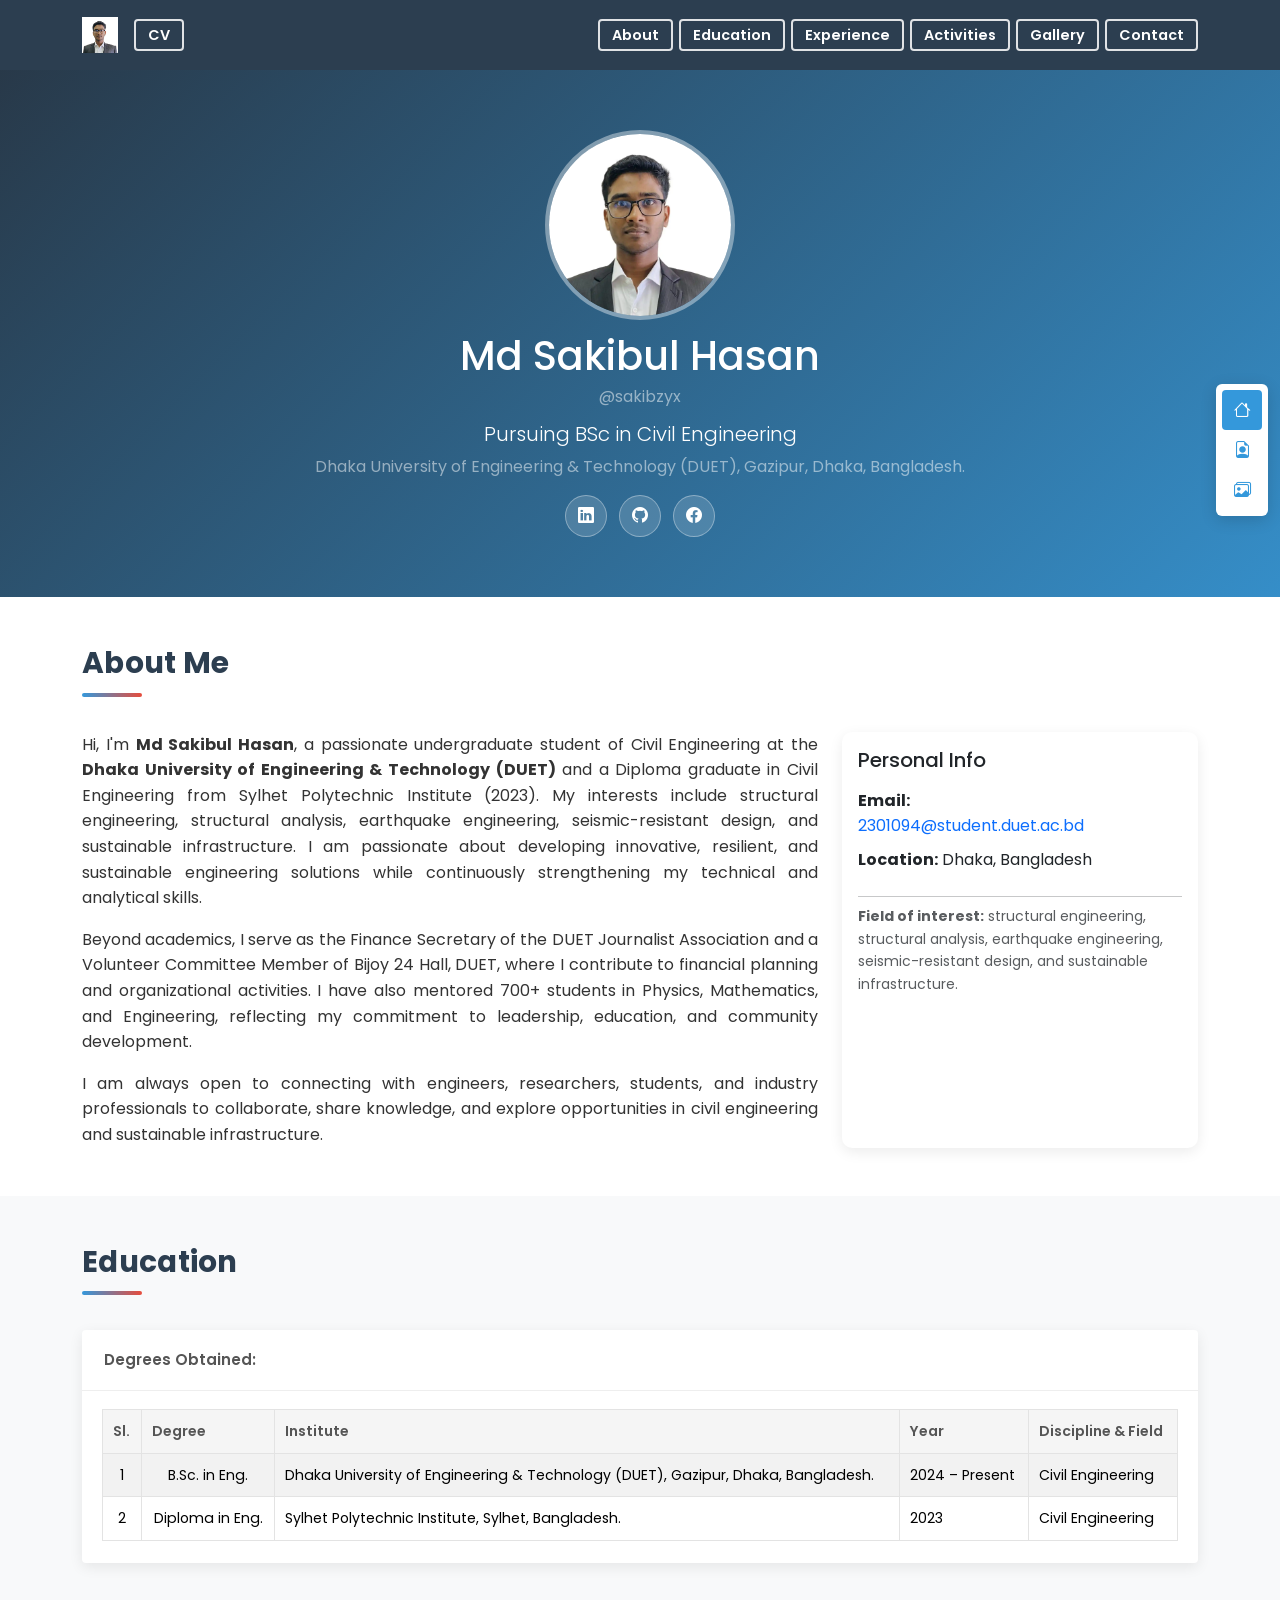
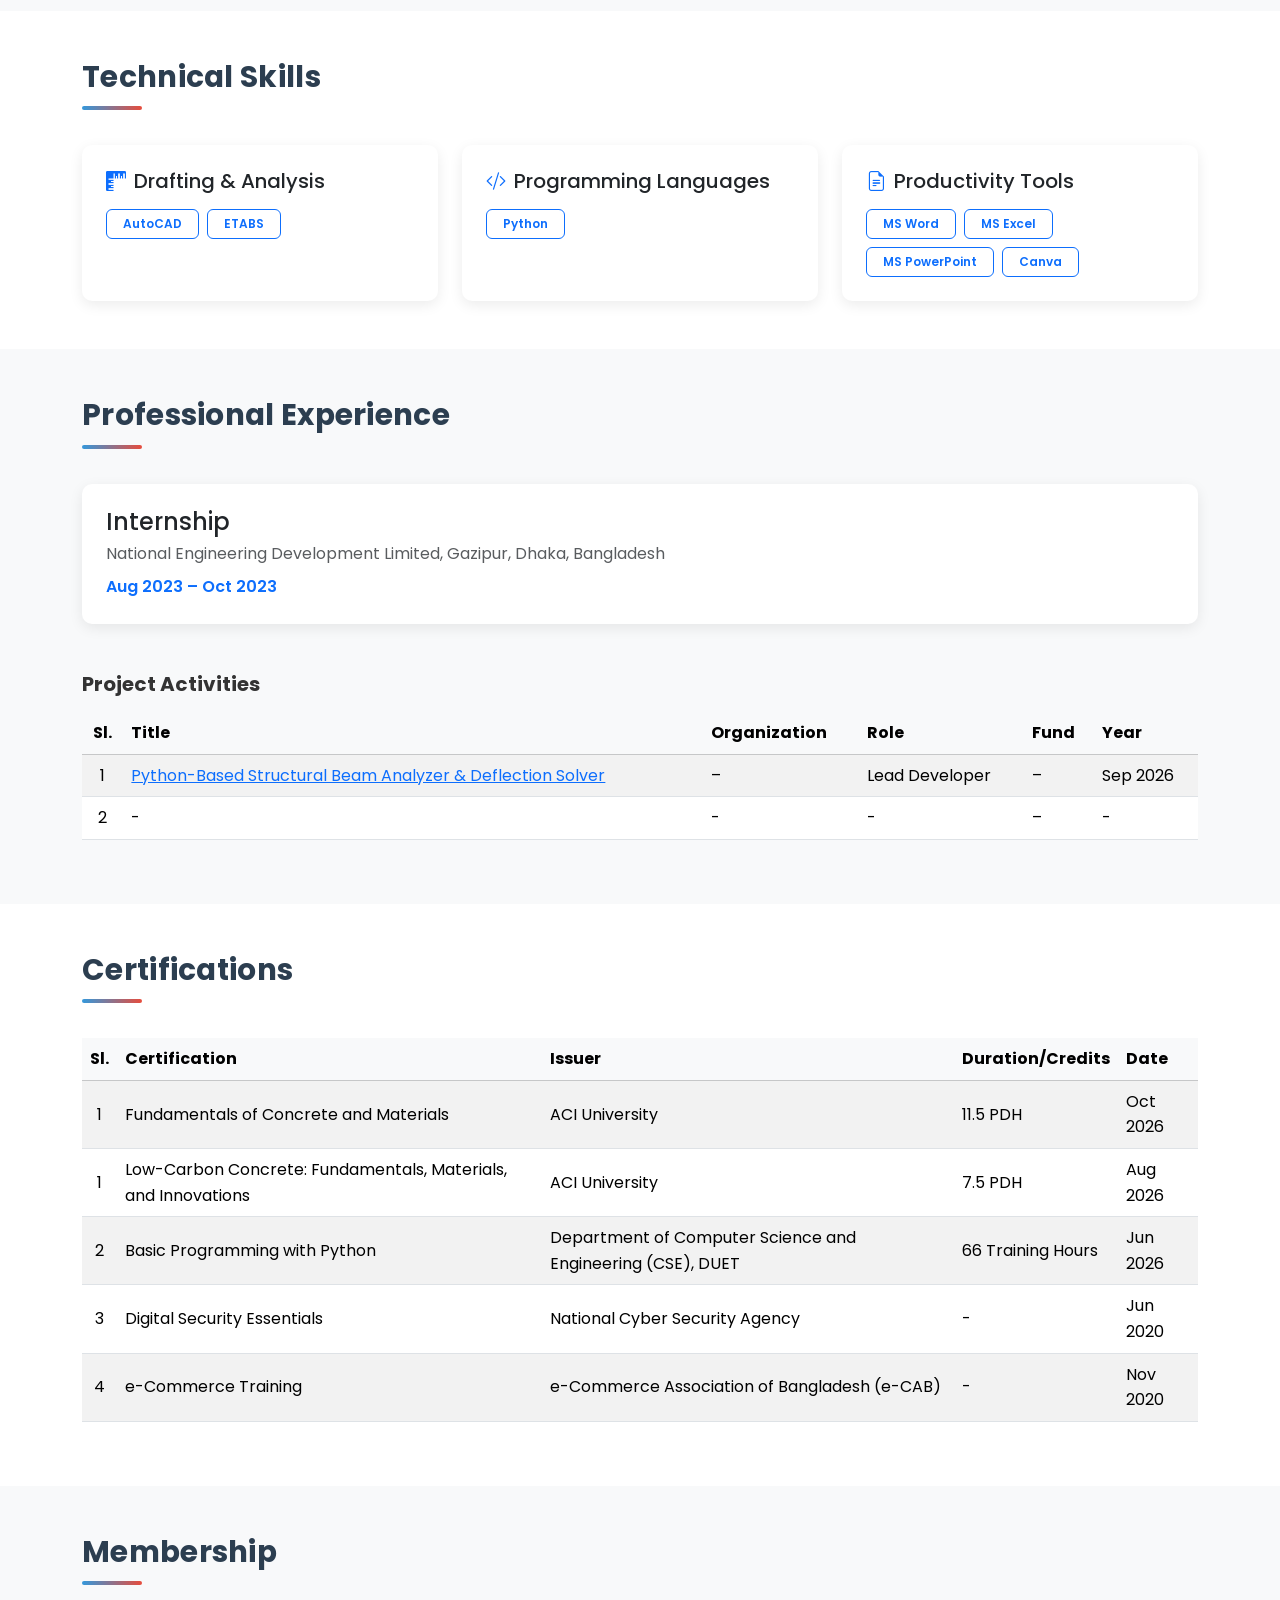
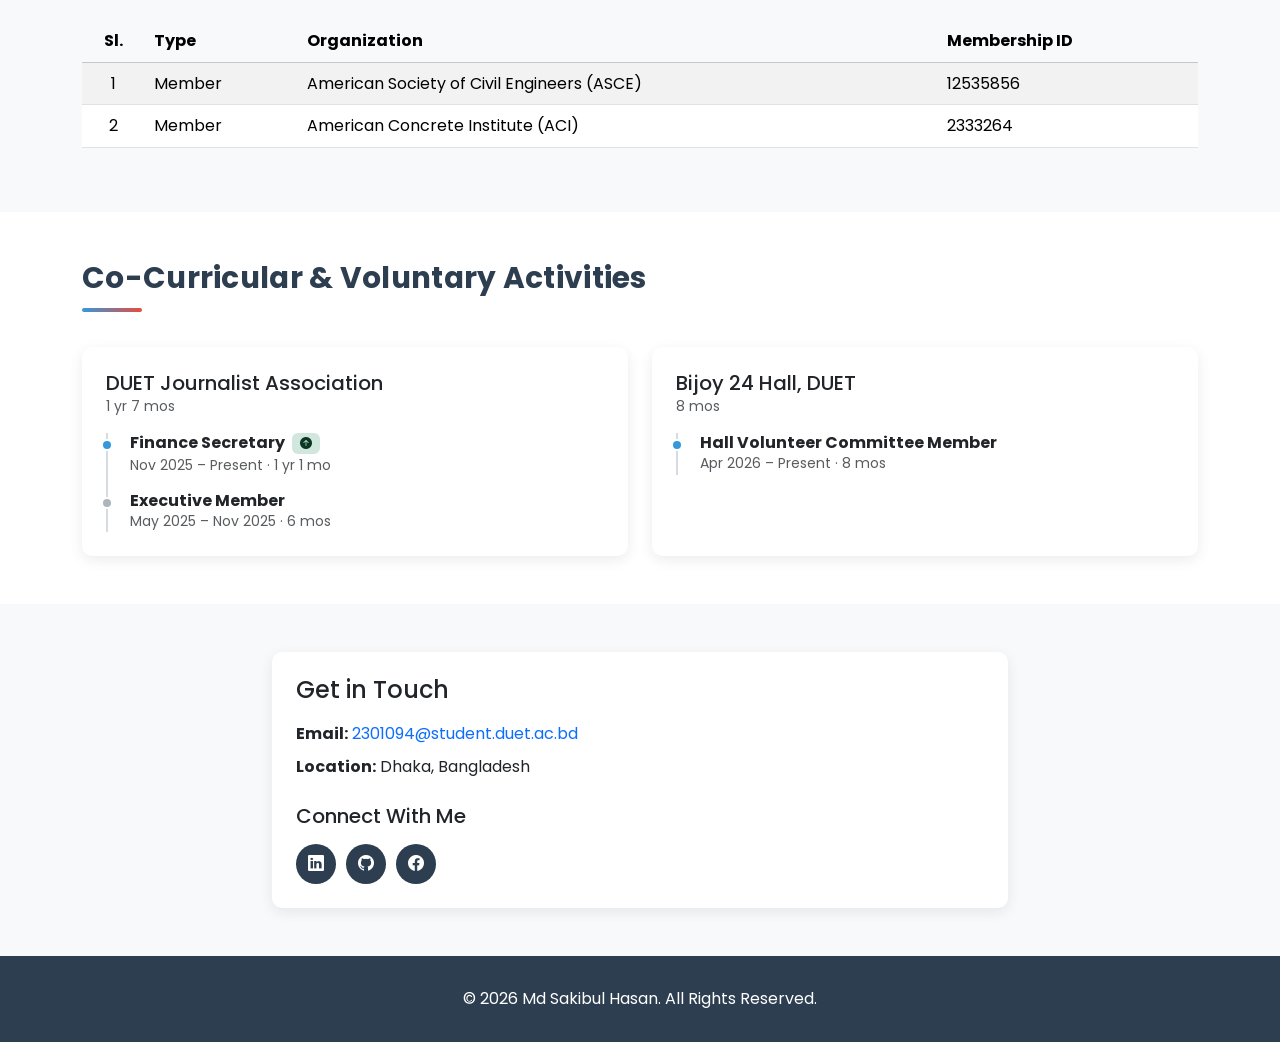
<file: index.html>
<!DOCTYPE html>
<html lang="en">
  <head>
    <meta charset="UTF-8" />
    <meta name="viewport" content="width=device-width, initial-scale=1.0" />
    <meta name="theme-color" content="#2c3e50" />
    <meta name="google-site-verification" content="FJRtYOnZqB3p0eLxHxN9ENmTXPmHoXyRHZNF1vea8_Q" />

    <!-- Primary SEO Meta Tags -->
    <title>Md Sakibul Hasan | Civil Engineering Student at DUET</title>
    <meta name="description" content="Portfolio of Md Sakibul Hasan, Civil Engineering student at DUET focused on structural analysis, earthquake engineering and sustainable infrastructure." />
    <meta name="keywords" content="Md Sakibul Hasan, Sakibul Hasan, sakibzyx, Civil Engineering DUET, Structural Engineering Bangladesh, DUET Gazipur, Civil Engineer Portfolio" />
    <meta name="author" content="Md Sakibul Hasan" />
    <meta name="robots" content="index, follow, max-image-preview:large" />
    <link rel="canonical" href="https://sakibzyx.github.io/" />
    <link rel="alternate" hreflang="en" href="https://sakibzyx.github.io/" />
    <link rel="alternate" hreflang="x-default" href="https://sakibzyx.github.io/" />
    <link rel="sitemap" type="application/xml" href="/sitemap.xml" />

    <!-- Open Graph / Facebook / LinkedIn -->
    <meta property="og:type" content="profile" />
    <meta property="og:site_name" content="Md Sakibul Hasan" />
    <meta property="og:locale" content="en_US" />
    <meta property="og:url" content="https://sakibzyx.github.io/" />
    <meta property="og:title" content="Md Sakibul Hasan | Civil Engineering Student at DUET" />
    <meta property="og:description" content="Portfolio of Md Sakibul Hasan, Civil Engineering undergraduate at DUET with skills in structural engineering, AutoCAD, ETABS and Python." />
    <meta property="og:image" content="https://sakibzyx.github.io/assets/img/og-image.jpg" />
    <meta property="og:image:type" content="image/jpeg" />
    <meta property="og:image:width" content="1200" />
    <meta property="og:image:height" content="630" />
    <meta property="og:image:alt" content="Md Sakibul Hasan - Civil Engineering Student at DUET" />
    <meta property="profile:first_name" content="Md Sakibul" />
    <meta property="profile:last_name" content="Hasan" />

    <!-- Twitter Card -->
    <meta name="twitter:card" content="summary_large_image" />
    <meta name="twitter:url" content="https://sakibzyx.github.io/" />
    <meta name="twitter:title" content="Md Sakibul Hasan | Civil Engineering Student at DUET" />
    <meta name="twitter:description" content="Portfolio of Md Sakibul Hasan, Civil Engineering undergraduate at DUET focusing on structural analysis and resilient design." />
    <meta name="twitter:image" content="https://sakibzyx.github.io/assets/img/og-image.jpg" />
    <meta name="twitter:image:alt" content="Md Sakibul Hasan - Civil Engineering Student at DUET" />

    <!-- Favicons -->
    <link rel="icon" href="/favicon.ico" sizes="48x48" />
    <link rel="icon" type="image/webp" href="/assets/img/md-sakibul-hasan.webp" />
    <link rel="apple-touch-icon" href="/assets/img/md-sakibul-hasan.webp" />

    <!-- Preload hero image (LCP) -->
    <link rel="preload" as="image" href="assets/img/md-sakibul-hasan.webp" fetchpriority="high" />

    <!-- Fonts & Stylesheets -->
    <link rel="preconnect" href="https://fonts.googleapis.com" />
    <link rel="preconnect" href="https://fonts.gstatic.com" crossorigin />
    <link href="https://fonts.googleapis.com/css2?family=Poppins:wght@300;400;500;600;700&display=swap" rel="stylesheet" />
    <link href="https://cdn.jsdelivr.net/npm/bootstrap@5.3.3/dist/css/bootstrap.min.css" rel="stylesheet" />
    <link rel="stylesheet" href="https://cdn.jsdelivr.net/npm/bootstrap-icons@1.11.3/font/bootstrap-icons.min.css" media="print" onload="this.media='all'" />
    <noscript><link rel="stylesheet" href="https://cdn.jsdelivr.net/npm/bootstrap-icons@1.11.3/font/bootstrap-icons.min.css" /></noscript>

    <!-- Structured Data (JSON-LD) -->
    <script type="application/ld+json">
{
  "@context": "https://schema.org",
  "@type": "ProfilePage",
  "url": "https://sakibzyx.github.io/",
  "name": "Md Sakibul Hasan",
  "dateModified": "2026-10-07T00:00:00+06:00",
  "inLanguage": "en",
  "mainEntity": {
    "@type": "Person",
    "@id": "https://sakibzyx.github.io/#person",
    "name": "Md Sakibul Hasan",
    "alternateName": ["sakibzyx", "sakib", "sakibul hasan"],
    "url": "https://sakibzyx.github.io/",
    "image": "https://sakibzyx.github.io/assets/img/md-sakibul-hasan.webp",
    "description": "Civil Engineering student at DUET focused on structural analysis, earthquake engineering and sustainable infrastructure.",
    "jobTitle": "Civil Engineering Student",
    "address": {
      "@type": "PostalAddress",
      "addressLocality": "Dhaka",
      "addressCountry": {
        "@type": "Country",
        "name": "BD"
      }
    },
    "affiliation": {
      "@type": "CollegeOrUniversity",
      "name": "Dhaka University of Engineering & Technology (DUET)"
    },
    "alumniOf": {
      "@type": "EducationalOrganization",
      "name": "Sylhet Polytechnic Institute"
    },
    "knowsAbout": [
      "Civil Engineering",
      "Structural Engineering",
      "Structural Analysis",
      "Earthquake Engineering",
      "Seismic Design",
      "Sustainable Infrastructure",
      "AutoCAD",
      "ETABS",
      "Python",
      "Python for Civil Engineers"
    ],
    "sameAs": [
      "https://www.linkedin.com/in/sakibzyx",
      "https://github.com/sakibzyx",
      "https://www.facebook.com/sakibzyx1/",
      "https://youtube.com/@sakibzyx",
      "https://x.com/sakibzyx",
      "https://www.crunchbase.com/person/md-sakibul-hasan"
    ],
    "email": "2301094@student.duet.ac.bd"
  }
}
</script>

    <style>
      :root {
        --primary-color: #2c3e50;
        --secondary-color: #3498db;
        --accent-color: #e74c3c;
        --dark-color: #2c3e50;
      }

      html { scroll-behavior: smooth; scroll-padding-top: 70px; }
      body { font-family: "Poppins", sans-serif; color: #333; line-height: 1.6; }
      .text-justify { text-align: justify; }

      /* Navbar */
      .navbar { background-color: var(--primary-color); padding: 12px 0; }
      .navbar-nav { gap: 6px; align-items: center; }

      .navbar-dark .navbar-nav .nav-link.nav-box,
      .nav-cv-box {
        display: inline-block;
        padding: 4px 12px;
        border: 2px solid rgba(255, 255, 255, 0.85);
        border-radius: 4px;
        color: #fff;
        font-size: 0.9rem;
        font-weight: 600;
        line-height: 1.4;
        text-decoration: none;
        transition: all 0.25s ease;
      }

      .navbar-dark .navbar-nav .nav-link.nav-box:hover,
      .navbar-dark .navbar-nav .nav-link.nav-box:focus-visible,
      .nav-cv-box:hover,
      .nav-cv-box:focus-visible {
        background-color: #fff;
        color: var(--primary-color);
        transform: translateY(-2px);
      }

      .navbar-dark .navbar-nav .nav-link.nav-box.active {
        background-color: var(--secondary-color);
        border-color: var(--secondary-color);
        color: #fff;
      }

      @media (max-width: 991.98px) {
        .navbar-nav { padding-top: 12px; align-items: stretch; }
        .navbar-dark .navbar-nav .nav-link.nav-box { display: block; text-align: center; margin-bottom: 4px; }
      }

      /* Hero */
      .hero-section { position: relative; overflow: hidden; color: #fff; padding: 60px 0; text-align: center; }
      .hero-slider { position: absolute; inset: 0; z-index: 0; }
      .hero-slide { position: absolute; inset: 0; background-size: cover; background-position: center; opacity: 0; transition: opacity 1.5s ease-in-out; }
      .hero-slide.active { opacity: 1; }
      .hero-overlay { position: absolute; inset: 0; z-index: 1; opacity: 0.82; background: linear-gradient(135deg, var(--primary-color) 0%, var(--secondary-color) 100%); }
      .hero-content { position: relative; z-index: 2; }
      .profile-img { width: 190px; height: 190px; border-radius: 50%; object-fit: cover; border: 4px solid rgba(255, 255, 255, 0.4); margin-bottom: 12px; }

      /* Titles & cards */
      .section-title { position: relative; margin-bottom: 35px; padding-bottom: 16px; font-weight: 700; font-size: 1.85rem; letter-spacing: 0.3px; color: var(--primary-color); }
      .section-title::after { content: ""; position: absolute; bottom: 0; left: 0; width: 60px; height: 4px; border-radius: 2px; background: linear-gradient(90deg, var(--secondary-color), var(--accent-color)); }
      .card { border: none; border-radius: 10px; box-shadow: 0 4px 14px rgba(0, 0, 0, 0.08); transition: transform 0.25s ease, box-shadow 0.25s ease; }
      .card:hover { transform: translateY(-4px); box-shadow: 0 8px 22px rgba(0, 0, 0, 0.12); }

      /* Skills and education cards: no movement on hover */
      #skills .card:hover, .edu-card:hover { transform: none; box-shadow: 0 4px 14px rgba(0, 0, 0, 0.08); }

      /* Education table */
      .edu-card { border-radius: 4px; background: #fff; }
      .edu-card-header { padding: 18px 22px; font-weight: 600; font-size: 0.95rem; color: #555; border-bottom: 1px solid #eee; }
      .edu-card-body { padding: 18px 20px 22px; }
      .edu-table { font-size: 0.88rem; color: #555; border-color: #e3e3e3; }
      .edu-table thead th { background-color: #f5f5f5; color: #555; font-weight: 600; padding: 10px; border-color: #e3e3e3; }
      .edu-table td { padding: 10px; border-color: #e3e3e3; }
      .edu-table tbody tr:hover { background-color: #fafafa; }

      /* Role timeline */
      .role-timeline { position: relative; padding-left: 22px; border-left: 2px solid #d5dbe1; }
      .role-item { position: relative; padding-bottom: 14px; }
      .role-item:last-child { padding-bottom: 0; }
      .role-item::before { content: ""; position: absolute; left: -29px; top: 6px; width: 12px; height: 12px; border-radius: 50%; background: #adb5bd; border: 2px solid #fff; }
      .role-item.current::before { background: var(--secondary-color); }

      /* Social icons */
      .social-icon, .hero-social-icon { display: inline-flex; align-items: center; justify-content: center; border-radius: 50%; color: #fff; text-decoration: none; transition: all 0.25s ease; }
      .social-icon { width: 40px; height: 40px; background-color: var(--primary-color); margin-right: 10px; }
      .social-icon:hover { background-color: var(--secondary-color); color: #fff; transform: translateY(-3px); }
      .hero-social-icon { width: 42px; height: 42px; margin: 0 6px; background-color: rgba(255, 255, 255, 0.15); border: 1px solid rgba(255, 255, 255, 0.35); }
      .hero-social-icon:hover { background-color: rgba(255, 255, 255, 0.35); color: #fff; transform: translateY(-3px); }

      footer { background-color: var(--dark-color); color: #fff; padding: 30px 0; }

      .back-to-top { position: fixed; bottom: 24px; right: 24px; width: 46px; height: 46px; background-color: var(--secondary-color); color: #fff; border-radius: 50%; text-align: center; line-height: 46px; font-size: 20px; text-decoration: none; display: none; z-index: 1000; box-shadow: 0 4px 10px rgba(0, 0, 0, 0.2); }
      .back-to-top:hover { color: #fff; background-color: var(--primary-color); }

      /* Floating side navigation */
      .side-nav {
        position: fixed;
        top: 50%;
        right: 12px;
        transform: translateY(-50%);
        z-index: 1000;
        display: flex;
        flex-direction: column;
        padding: 6px;
        background: #fff;
        border-radius: 6px;
        box-shadow: 0 4px 16px rgba(0, 0, 0, 0.15);
      }
      .side-nav a {
        position: relative;
        display: flex;
        align-items: center;
        justify-content: center;
        width: 40px;
        height: 40px;
        color: var(--secondary-color);
        font-size: 1.05rem;
        border-radius: 4px;
        text-decoration: none;
        transition: background-color 0.2s ease, color 0.2s ease;
      }
      .side-nav a:hover,
      .side-nav a:focus-visible,
      .side-nav a.active {
        background-color: var(--secondary-color);
        color: #fff;
      }
      .side-nav a::after {
        content: attr(data-label);
        position: absolute;
        right: 52px;
        top: 50%;
        transform: translateY(-50%);
        padding: 4px 10px;
        background: var(--primary-color);
        color: #fff;
        font-size: 0.78rem;
        white-space: nowrap;
        border-radius: 4px;
        opacity: 0;
        pointer-events: none;
        transition: opacity 0.2s ease;
      }
      .side-nav a:hover::after,
      .side-nav a:focus-visible::after { opacity: 1; }

      @media (max-width: 575.98px) {
        .side-nav { right: 6px; padding: 4px; }
        .side-nav a { width: 34px; height: 34px; font-size: 0.95rem; }
        .side-nav a::after { display: none; }
        .back-to-top { right: 56px; }
      }
    </style>
  </head>

  <body>
    <a class="visually-hidden-focusable" href="#main">Skip to main content</a>

    <!-- Navigation -->
    <nav class="navbar navbar-expand-lg navbar-dark sticky-top" aria-label="Main Navigation">
      <div class="container">
        <div class="d-flex align-items-center gap-3">
          <a class="navbar-brand d-flex align-items-center mb-0 me-0" href="https://sakibzyx.github.io/" aria-label="Home">
            <img src="assets/img/md-sakibul-hasan.webp" height="36" width="36" style="object-fit: cover" alt="Md Sakibul Hasan Portfolio Logo" />
          </a>
          <a class="nav-cv-box" href="#" target="_blank" rel="noopener">CV</a>
        </div>

        <button class="navbar-toggler" type="button" data-bs-toggle="collapse" data-bs-target="#navbarNav" aria-controls="navbarNav" aria-expanded="false" aria-label="Toggle navigation">
          <span class="navbar-toggler-icon"></span>
        </button>

        <div class="collapse navbar-collapse" id="navbarNav">
          <ul class="navbar-nav ms-auto">
            <li class="nav-item"><a class="nav-link nav-box" href="#about">About</a></li>
            <li class="nav-item"><a class="nav-link nav-box" href="#education">Education</a></li>
            <li class="nav-item"><a class="nav-link nav-box" href="#experience">Experience</a></li>
            <li class="nav-item"><a class="nav-link nav-box" href="#activities">Activities</a></li>
            <li class="nav-item"><a class="nav-link nav-box" href="https://sakibzyx.github.io/gallery">Gallery</a></li>
            <li class="nav-item"><a class="nav-link nav-box" href="#contact">Contact</a></li>
          </ul>
        </div>
      </div>
    </nav>

    <main id="main">
      <!-- Hero -->
      <header class="hero-section">
        <div class="hero-slider" aria-hidden="true">
          <div class="hero-slide active" style="background-image: linear-gradient(135deg, #16222a, #3a6073)"></div>
          <div class="hero-slide" style="background-image: linear-gradient(135deg, #654ea3, #eaafc8)"></div>
          <div class="hero-slide" style="background-image: linear-gradient(135deg, #0f2027, #203a43, #2c5364)"></div>
        </div>
        <div class="hero-overlay" aria-hidden="true"></div>
        <div class="container hero-content">
          <img src="assets/img/md-sakibul-hasan.webp" alt="Portrait of Md Sakibul Hasan" class="profile-img" width="190" height="190" loading="eager" fetchpriority="high" />
          <h1 class="mb-1">Md Sakibul Hasan</h1>
          <p class="mb-2 text-white-50">@sakibzyx</p>
          <p class="lead mb-1">Pursuing BSc in Civil Engineering</p>
          <p class="mb-0 text-white-50">Dhaka University of Engineering &amp; Technology (DUET), Gazipur, Dhaka, Bangladesh.</p>
          <div class="d-flex justify-content-center mt-3">
            <a href="https://www.linkedin.com/in/sakibzyx" class="hero-social-icon" target="_blank" rel="noopener me" aria-label="LinkedIn"><i class="bi bi-linkedin"></i></a>
            <a href="https://github.com/sakibzyx" class="hero-social-icon" target="_blank" rel="noopener me" aria-label="GitHub"><i class="bi bi-github"></i></a>
            <a href="https://www.facebook.com/sakibzyx1/" class="hero-social-icon" target="_blank" rel="noopener me" aria-label="Facebook"><i class="bi bi-facebook"></i></a>
          </div>
        </div>
      </header>

      <!-- About -->
      <section id="about" class="py-5">
        <div class="container">
          <h2 class="section-title">About Me</h2>
          <div class="row g-4">
            <div class="col-lg-8">
              <p class="text-justify">
                Hi, I'm <strong>Md Sakibul Hasan</strong>, a passionate undergraduate student of Civil Engineering at
                the <strong>Dhaka University of Engineering &amp; Technology (DUET)</strong> and a Diploma graduate in
                Civil Engineering from Sylhet Polytechnic Institute (2023). My interests include structural
                engineering, structural analysis, earthquake engineering, seismic-resistant design, and
                sustainable infrastructure. I am passionate about developing innovative, resilient, and
                sustainable engineering solutions while continuously strengthening my technical and analytical skills.
              </p>
              <p class="text-justify">
                Beyond academics, I serve as the Finance Secretary of the DUET Journalist Association and a
                Volunteer Committee Member of Bijoy 24 Hall, DUET, where I contribute to financial planning and
                organizational activities. I have also mentored 700+ students in Physics, Mathematics, and
                Engineering, reflecting my commitment to leadership, education, and community development.
              </p>
              <p class="text-justify mb-0">
                I am always open to connecting with engineers, researchers, students, and industry professionals
                to collaborate, share knowledge, and explore opportunities in civil engineering and sustainable infrastructure.
              </p>
            </div>
            <div class="col-lg-4">
              <div class="card p-3 h-100">
                <h3 class="h5 mb-3">Personal Info</h3>
                <p class="mb-2">
                  <strong>Email:</strong><br />
                  <a href="mailto:2301094@student.duet.ac.bd" class="text-decoration-none">2301094@student.duet.ac.bd</a>
                </p>
                <p class="mb-3"><strong>Location:</strong> Dhaka, Bangladesh</p>
                <hr class="my-2" />
                <p class="small text-muted mb-0">
                  <strong>Field of interest:</strong> structural engineering, structural analysis, earthquake engineering, seismic-resistant design, and sustainable infrastructure.
                </p>
              </div>
            </div>
          </div>
        </div>
      </section>

      <!-- Education -->
      <section id="education" class="py-5 bg-light">
        <div class="container">
          <h2 class="section-title">Education</h2>
          <div class="card edu-card">
            <div class="edu-card-header">Degrees Obtained:</div>
            <div class="edu-card-body">
              <div class="table-responsive">
                <table class="table table-bordered table-striped table-hover edu-table align-middle mb-0">
                  <thead>
                    <tr>
                      <th scope="col" class="text-center">Sl.</th>
                      <th scope="col">Degree</th>
                      <th scope="col">Institute</th>
                      <th scope="col">Year</th>
                      <th scope="col">Discipline &amp; Field</th>
                    </tr>
                  </thead>
                  <tbody>
                    <tr>
                      <td class="text-center">1</td>
                      <td class="text-center">B.Sc. in Eng.</td>
                      <td>Dhaka University of Engineering &amp; Technology (DUET), Gazipur, Dhaka, Bangladesh.</td>
                      <td><time datetime="2024-12">2024</time> – Present</td>
                      <td>Civil Engineering</td>
                    </tr>
                    <tr>
                      <td class="text-center">2</td>
                      <td class="text-center">Diploma in Eng.</td>
                      <td>Sylhet Polytechnic Institute, Sylhet, Bangladesh.</td>
                      <td><time datetime="2023-07">2023</time></td>
                      <td>Civil Engineering</td>
                    </tr>
                  </tbody>
                </table>
              </div>
            </div>
          </div>
        </div>
      </section>

      <!-- Technical Skills -->
      <section id="skills" class="py-5">
        <div class="container">
          <h2 class="section-title">Technical Skills</h2>
          <div class="row g-4">
            <div class="col-md-6 col-lg-4">
              <div class="card p-4 h-100">
                <h3 class="h5 mb-3"><i class="bi bi-rulers text-primary me-2" aria-hidden="true"></i>Drafting &amp; Analysis</h3>
                <div class="d-flex flex-wrap gap-2">
                  <span class="badge border border-primary text-primary fw-semibold px-3 py-2">AutoCAD</span>
                  <span class="badge border border-primary text-primary fw-semibold px-3 py-2">ETABS</span>
                </div>
              </div>
            </div>
            <div class="col-md-6 col-lg-4">
              <div class="card p-4 h-100">
                <h3 class="h5 mb-3"><i class="bi bi-code-slash text-primary me-2" aria-hidden="true"></i>Programming Languages</h3>
                <div class="d-flex flex-wrap gap-2">
                  <span class="badge border border-primary text-primary fw-semibold px-3 py-2">Python</span>
                </div>
              </div>
            </div>
            <div class="col-md-6 col-lg-4">
              <div class="card p-4 h-100">
                <h3 class="h5 mb-3"><i class="bi bi-file-earmark-text text-primary me-2" aria-hidden="true"></i>Productivity Tools</h3>
                <div class="d-flex flex-wrap gap-2">
                  <span class="badge border border-primary text-primary fw-semibold px-3 py-2">MS Word</span>
                  <span class="badge border border-primary text-primary fw-semibold px-3 py-2">MS Excel</span>
                  <span class="badge border border-primary text-primary fw-semibold px-3 py-2">MS PowerPoint</span>
                  <span class="badge border border-primary text-primary fw-semibold px-3 py-2">Canva</span>
                </div>
              </div>
            </div>
          </div>
        </div>
      </section>

      <!-- Professional Experience -->
      <section id="experience" class="py-5 bg-light">
        <div class="container">
          <h2 class="section-title">Professional Experience</h2>
          <div class="card p-4">
            <h3 class="h4 mb-1">Internship</h3>
            <p class="text-muted mb-2">National Engineering Development Limited, Gazipur, Dhaka, Bangladesh</p>
            <p class="mb-0 text-primary fw-semibold"><time datetime="2023-08">Aug 2023</time> – <time datetime="2023-10">Oct 2023</time></p>
          </div>
 
          <h3 class="h5 fw-bold mt-5 mb-3">Project Activities</h3>
          <div class="table-responsive">
            <table class="table table-striped table-hover align-middle">
              <thead class="table-light">
                <tr>
                  <th scope="col" class="text-center">Sl.</th>
                  <th scope="col">Title</th>
                  <th scope="col">Organization</th>
                  <th scope="col">Role</th>
                  <th scope="col">Fund</th>
                  <th scope="col">Year</th>
                </tr>
              </thead>
              <tbody>
                <tr>
                  <td class="text-center">1</td>
                  <td>
                    <a href="https://github.com/sakibzyx/Beam_Analysis" target="_blank" rel="noopener noreferrer">
                      Python-Based Structural Beam Analyzer &amp; Deflection Solver
                    </a>
                  </td>
                  <td>–</td>
                  <td>Lead Developer</td>
                  <td class="text-nowrap">–</td>
                  <td class="text-nowrap">Sep 2026</td>
                </tr>
                <tr>
                  <td class="text-center">2</td>
                  <td>-</td>
                  <td>-</td>
                  <td>-</td>
                  <td class="text-nowrap">–</td>
                  <td class="text-nowrap">-</td>
                </tr>
              </tbody>
            </table>
          </div>
        </div>
      </section>

      <!-- Certifications -->
      <section id="certifications" class="py-5">
        <div class="container">
          <h2 class="section-title">Certifications</h2>
          <div class="table-responsive">
            <table class="table table-striped table-hover align-middle">
              <thead class="table-light">
                <tr>
                  <th scope="col" class="text-center">Sl.</th>
                  <th scope="col">Certification</th>
                  <th scope="col">Issuer</th>
                  <th scope="col">Duration/Credits</th>
                  <th scope="col">Date</th>
                </tr>
              </thead>
              <tbody>
                <tr><td class="text-center">1</td><td>Fundamentals of Concrete and Materials</td><td>ACI University</td><td>11.5 PDH</td><td>Oct 2026</td></tr>
                <tr><td class="text-center">1</td><td>Low-Carbon Concrete: Fundamentals, Materials, and Innovations</td><td>ACI University</td><td>7.5 PDH</td><td>Aug 2026</td></tr>
                <tr><td class="text-center">2</td><td>Basic Programming with Python</td><td>Department of Computer Science and Engineering (CSE), DUET</td><td>66 Training Hours</td><td>Jun 2026</td></tr>
                <tr><td class="text-center">3</td><td>Digital Security Essentials</td><td>National Cyber Security Agency</td><td>-</td><td>Jun 2020</td></tr>
                <tr><td class="text-center">4</td><td>e-Commerce Training</td><td>e-Commerce Association of Bangladesh (e-CAB)</td><td>-</td><td>Nov 2020</td></tr>
              </tbody>
            </table>
          </div>
        </div>
      </section>

      <!-- Membership -->
      <section id="memberships" class="py-5 bg-light">
        <div class="container">
          <h2 class="section-title">Membership</h2>
          <div class="table-responsive">
            <table class="table table-striped table-hover align-middle">
              <thead class="table-light">
                <tr>
                  <th scope="col" class="text-center">Sl.</th>
                  <th scope="col">Type</th>
                  <th scope="col">Organization</th>
                  <th scope="col">Membership ID</th>
                </tr>
              </thead>
              <tbody>
                <tr><td class="text-center">1</td><td>Member</td><td>American Society of Civil Engineers (ASCE)</td><td>12535856</td></tr>
                <tr><td class="text-center">2</td><td>Member</td><td>American Concrete Institute (ACI)</td><td>2333264</td></tr>
              </tbody>
            </table>
          </div>
        </div>
      </section>

      <!-- Co-Curricular & Voluntary Activities -->
      <section id="activities" class="py-5">
        <div class="container">
          <h2 class="section-title">Co-Curricular &amp; Voluntary Activities</h2>
          <div class="row g-4">
            <div class="col-lg-6">
              <div class="card p-4 h-100">
                <div class="mb-3">
                  <h3 class="h5 mb-0">DUET Journalist Association</h3>
                  <p class="text-muted small mb-0"><span class="js-duration" data-start="2025-05"></span></p>
                </div>
                <div class="role-timeline">
                  <div class="role-item current">
                    <h4 class="h6 fw-bold mb-0">
                      Finance Secretary
                      <span class="badge bg-success-subtle text-success-emphasis ms-1">
                        <i class="bi bi-arrow-up-circle-fill" aria-hidden="true"></i>
                        <span class="visually-hidden">Promoted</span>
                      </span>
                    </h4>
                    <p class="small text-muted mb-0">Nov 2025 – Present · <span class="js-duration" data-start="2025-11"></span></p>
                  </div>
                  <div class="role-item">
                    <h4 class="h6 fw-bold mb-0">Executive Member</h4>
                    <p class="small text-muted mb-0">May 2025 – Nov 2025 · <span class="js-duration" data-start="2025-05" data-end="2025-11"></span></p>
                  </div>
                </div>
              </div>
            </div>
            <div class="col-lg-6">
              <div class="card p-4 h-100">
                <div class="mb-3">
                  <h3 class="h5 mb-0">Bijoy 24 Hall, DUET</h3>
                  <p class="text-muted small mb-0"><span class="js-duration" data-start="2026-04"></span></p>
                </div>
                <div class="role-timeline">
                  <div class="role-item current">
                    <h4 class="h6 fw-bold mb-0">Hall Volunteer Committee Member</h4>
                    <p class="small text-muted mb-0">Apr 2026 – Present · <span class="js-duration" data-start="2026-04"></span></p>
                  </div>
                </div>
              </div>
            </div>
          </div>
        </div>
      </section>

      <!-- Contact -->
      <section id="contact" class="py-5 bg-light">
        <div class="container">
          <div class="row justify-content-center">
            <div class="col-md-8">
              <div class="card p-4">
                <h2 class="h4 mb-3">Get in Touch</h2>
                <p class="mb-2">
                  <strong>Email:</strong>
                  <a href="mailto:2301094@student.duet.ac.bd" class="text-decoration-none">2301094@student.duet.ac.bd</a>
                </p>
                <p class="mb-4"><strong>Location:</strong> Dhaka, Bangladesh</p>
                <h3 class="h5">Connect With Me</h3>
                <div class="d-flex mt-2">
                  <a href="https://www.linkedin.com/in/sakibzyx" class="social-icon" target="_blank" rel="noopener me" aria-label="LinkedIn Profile"><i class="bi bi-linkedin"></i></a>
                  <a href="https://github.com/sakibzyx" class="social-icon" target="_blank" rel="noopener me" aria-label="GitHub Profile"><i class="bi bi-github"></i></a>
                  <a href="https://www.facebook.com/sakibzyx1/" class="social-icon" target="_blank" rel="noopener me" aria-label="Facebook Profile"><i class="bi bi-facebook"></i></a>
                </div>
              </div>
            </div>
          </div>
        </div>
      </section>
    </main>

    <footer class="text-center">
      <div class="container">
        <p class="mb-0">&copy; <span id="copyright-year">2026</span> Md Sakibul Hasan. All Rights Reserved.</p>
      </div>
    </footer>

    <!-- Floating side navigation -->
    <nav class="side-nav" aria-label="Quick navigation">
      <a href="#" data-label="Home" aria-label="Home" class="active" aria-current="page"><i class="bi bi-house"></i></a>
      <a href="#" data-label="CV" aria-label="CV"><i class="bi bi-file-earmark-person"></i></a>
      <a href="https://sakibzyx.github.io/gallery" data-label="Gallery" aria-label="Gallery"><i class="bi bi-images"></i></a>
    </nav>

    <a href="#" class="back-to-top" aria-label="Scroll back to top"><i class="bi bi-arrow-up" aria-hidden="true"></i></a>

    <script src="https://cdn.jsdelivr.net/npm/bootstrap@5.3.3/dist/js/bootstrap.bundle.min.js"></script>
    <script>
      document.getElementById("copyright-year").textContent = new Date().getFullYear();

      // Duration calculator (e.g. "11 mos", "1 yr 2 mos")
      document.querySelectorAll(".js-duration").forEach((el) => {
        const [sy, sm] = el.dataset.start.split("-").map(Number);
        let ey, em;
        if (el.dataset.end) {
          [ey, em] = el.dataset.end.split("-").map(Number);
        } else {
          const now = new Date();
          ey = now.getFullYear();
          em = now.getMonth() + 1;
        }
        const total = Math.max(1, (ey - sy) * 12 + (em - sm));
        const years = Math.floor(total / 12);
        const months = total % 12;
        const parts = [];
        if (years) parts.push(years + (years === 1 ? " yr" : " yrs"));
        if (months) parts.push(months + (months === 1 ? " mo" : " mos"));
        el.textContent = parts.join(" ");
      });

      // Hero slider
      const heroSlides = document.querySelectorAll(".hero-slide");
      let heroSlideIndex = 0;
      if (heroSlides.length > 1) {
        setInterval(() => {
          heroSlides[heroSlideIndex].classList.remove("active");
          heroSlideIndex = (heroSlideIndex + 1) % heroSlides.length;
          heroSlides[heroSlideIndex].classList.add("active");
        }, 4000);
      }

      // Active link scroll observer
      const navLinks = [...document.querySelectorAll(".nav-box")].filter((a) => a.hash);
      const navSections = navLinks.map((a) => document.getElementById(a.hash.slice(1))).filter(Boolean);
      const navCollapse = document.getElementById("navbarNav");

      function updateActiveLink() {
        const y = window.scrollY + 120;
        let current = "";
        navSections.forEach((sec) => { if (sec.offsetTop <= y) current = sec.id; });
        const atBottom = window.innerHeight + window.scrollY >= document.documentElement.scrollHeight - 2;
        if (atBottom && navSections.length) current = navSections[navSections.length - 1].id;
        navLinks.forEach((a) => a.classList.toggle("active", a.hash === "#" + current));
      }

      navLinks.forEach((a) => {
        a.addEventListener("click", (e) => {
          const target = document.getElementById(a.hash.slice(1));
          if (!target) return;
          e.preventDefault();
          target.scrollIntoView({ behavior: "smooth" });
          history.pushState(null, "", a.hash);
          if (navCollapse.classList.contains("show")) bootstrap.Collapse.getOrCreateInstance(navCollapse).hide();
        });
      });

      window.addEventListener("scroll", updateActiveLink);
      updateActiveLink();


      // Back to top
      const backToTopButton = document.querySelector(".back-to-top");
      window.addEventListener("scroll", () => {
        backToTopButton.style.display = window.scrollY > 300 ? "block" : "none";
      });
      backToTopButton.addEventListener("click", (e) => {
        e.preventDefault();
        window.scrollTo({ top: 0, behavior: "smooth" });
      });
    </script>
  </body>
</html>
</file>
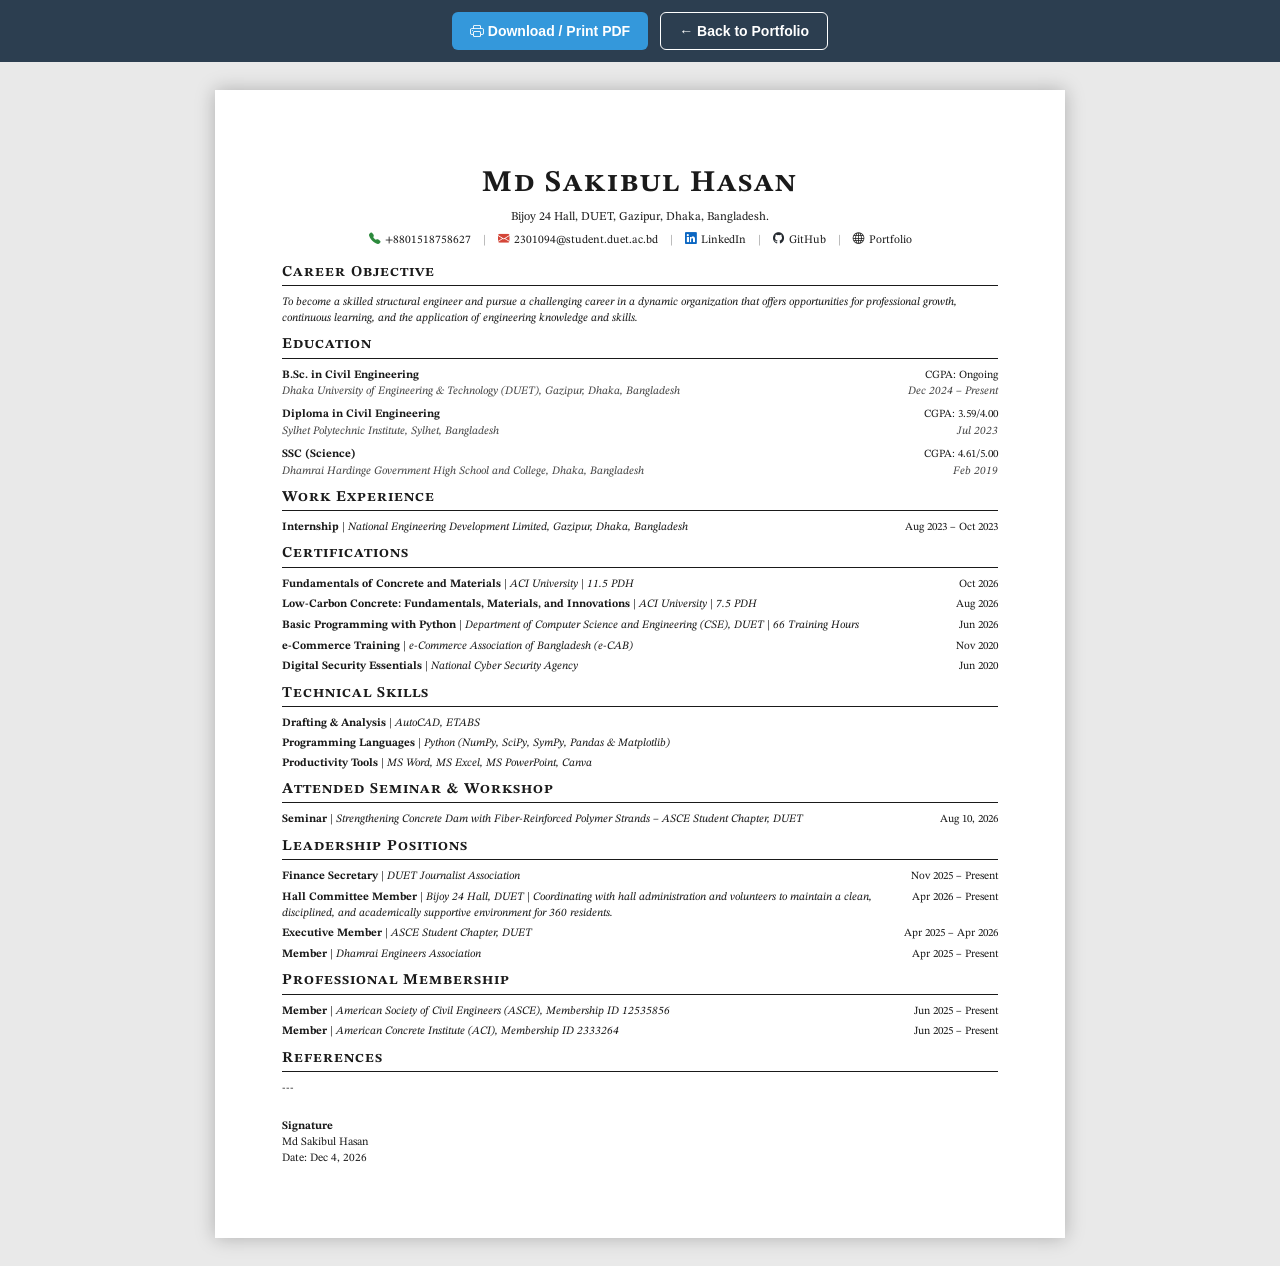
<file: cv/index.html>
<!DOCTYPE html>
<html lang="en">
  <head>
    <meta charset="UTF-8" />
    <meta name="viewport" content="width=device-width, initial-scale=1.0" />
    <title>Md Sakibul Hasan - Curriculum Vitae</title>
<link rel="icon" type="image/webp" href="../assets/img/md-sakibul-hasan.webp" />
    <link
      href="https://cdn.jsdelivr.net/npm/bootstrap-icons@1.11.0/font/bootstrap-icons.css"
      rel="stylesheet"
    />
    <link
      href="https://fonts.googleapis.com/css2?family=STIX+Two+Text:ital,wght@0,400;0,500;0,600;0,700;1,400;1,500;1,600&display=swap"
      rel="stylesheet"
    />
    <style>
      :root {
        --ink: #1a1a1a;
        --rule: #1a1a1a;
        --link: #1155cc;
        --muted: #444;
      }

      * {
        box-sizing: border-box;
      }

      body {
        margin: 0;
        background: #e9e9e9;
        font-family: "STIX Two Text", Georgia, "Times New Roman", serif;
        color: var(--ink);
      }

      /* ---------- toolbar (screen only) ---------- */
      .toolbar {
        position: sticky;
        top: 0;
        z-index: 10;
        display: flex;
        justify-content: center;
        gap: 12px;
        padding: 12px;
        background: #2c3e50;
      }

      .toolbar button,
      .toolbar a {
        font-family: Arial, Helvetica, sans-serif;
        font-size: 14px;
        font-weight: 600;
        border: none;
        border-radius: 6px;
        padding: 10px 18px;
        cursor: pointer;
        text-decoration: none;
        color: #fff;
        background: #3498db;
      }

      .toolbar a.secondary {
        background: transparent;
        border: 1px solid #fff;
      }

      /* ---------- page ---------- */
      .cv-page {
        max-width: 850px;
        margin: 28px auto;
        background: #fff;
        padding: 0.75in 0.7in;
        box-shadow: 0 0 18px rgba(0, 0, 0, 0.25);
        font-size: 11.3px;
        line-height: 1.42;
      }

      /* ---------- header ---------- */
      .cv-name {
        text-align: center;
        font-size: 30px;
        letter-spacing: 2px;
        font-variant: small-caps;
        font-weight: 700;
        margin: 0 0 4px;
      }

      .cv-address {
        text-align: center;
        font-size: 12px;
        margin: 0 0 6px;
      }

      .cv-contact {
        text-align: center;
        font-size: 11.5px;
        margin-bottom: 14px;
      }

      .cv-contact a {
        color: var(--ink);
        text-decoration: none;
      }

      .cv-contact a:hover {
        color: var(--link);
      }

      .cv-contact .sep {
        margin: 0 9px;
        color: #999;
      }

      .cv-contact i {
        margin-right: 4px;
      }

      /* ---------- brand-colored icons ---------- */
      .icon-phone {
        color: #2c8a3d;
      }

      .icon-mail {
        color: #d44638;
      }

      .icon-linkedin {
        color: #0a66c2;
      }

      .icon-github {
        color: #24292f;
      }

      /* ---------- section headers ---------- */
      h2.cv-section {
        font-variant: small-caps;
        font-size: 15px;
        letter-spacing: 1px;
        font-weight: 700;
        border-bottom: 1.4px solid var(--rule);
        padding-bottom: 2px;
        margin: 16px 0 8px;
      }

      h2.cv-section:first-of-type {
        margin-top: 8px;
      }

      /* ---------- generic two-column entry rows ---------- */
      .entry {
        margin-bottom: 7px;
      }

      .entry-row {
        display: flex;
        justify-content: space-between;
        align-items: baseline;
        gap: 10px;
      }

      .entry-row .title {
        font-weight: 700;
      }

      .entry-row .meta {
        white-space: nowrap;
        font-size: 11px;
      }

      .entry-sub {
        display: flex;
        justify-content: space-between;
        align-items: baseline;
        gap: 10px;
        font-style: italic;
        color: var(--muted);
      }

      /* ---------- single line list ---------- */
      ul.simple-list {
        list-style: none;
        margin: 0;
        padding: 0;
      }

      ul.simple-list li {
        display: flex;
        justify-content: space-between;
        align-items: baseline;
        gap: 10px;
        margin-bottom: 4px;
      }

      ul.simple-list .label {
        flex: 1;
      }

      ul.simple-list .label b {
        font-weight: 700;
      }

      ul.simple-list .label i {
        font-style: italic;
      }

      ul.simple-list .meta {
        white-space: nowrap;
        font-size: 11px;
      }

      /* ---------- signature ---------- */
      .signature {
        margin-top: 22px;
      }

      .signature .sig-label {
        font-weight: 700;
      }

      /* ---------- print ---------- */
      @media print {
        body {
          background: #fff;
        }

        .toolbar {
          display: none;
        }

        .cv-page {
          box-shadow: none;
          margin: 0;
          padding: 0;
          max-width: none;
          font-size: 11.3px;
        }

        /* keep section headers attached to the content that follows them */
        h2.cv-section {
          break-after: avoid;
          page-break-after: avoid;
        }

        /* keep each entry / list item intact on one page */
        .entry,
        ul.simple-list li,
        .signature {
          break-inside: avoid;
          page-break-inside: avoid;
        }

        /* keep the header block (name/address/contact) together */
        .cv-name,
        .cv-address,
        .cv-contact {
          break-after: avoid;
          page-break-after: avoid;
        }

        /* if a whole section doesn't fit on the current page,
           push it entirely to the next page */
        .cv-block {
          break-inside: avoid;
          page-break-inside: avoid;
        }

        @page {
          size: A4;
          margin: 15mm 15mm;
        }
      }
    </style>
  </head>
  <body>
    <div class="toolbar">
      <button onclick="window.print()">
        <i class="bi bi-printer"></i> Download / Print PDF
      </button>
      <a class="secondary" href="../index.html">&larr; Back to Portfolio</a>
    </div>

    <div class="cv-page">
      <!-- Header -->
      <div class="cv-name">Md Sakibul Hasan</div>
      <div class="cv-address">Bijoy 24 Hall, DUET, Gazipur, Dhaka, Bangladesh.</div>
      <div class="cv-contact">
        <span><i class="bi bi-telephone-fill icon-phone"></i>+8801518758627</span>
        <span class="sep">|</span>
        <span
          ><i class="bi bi-envelope-fill icon-mail"></i
          ><a href="mailto:2301094@student.duet.ac.bd"
            >2301094@student.duet.ac.bd</span
        >
        <span class="sep">|</span>
        <span
          ><i class="bi bi-linkedin icon-linkedin"></i
          ><a href="https://www.linkedin.com/in/sakibzyx" target="_blank" rel="noopener"
            >LinkedIn</a
          ></span
        >
        <span class="sep">|</span>
        <span
          ><i class="bi bi-github icon-github"></i
          ><a href="https://github.com/sakibzyx" target="_blank" rel="noopener"
            >GitHub</a
          ></span
        >
        <span class="sep">|</span>
        <span
          ><i class="bi bi-globe icon-portfolio"></i
          ><a href="https://sakibzyx.github.io/" target="_blank" rel="noopener"
            >Portfolio</a
          ></span
        >
      </div>

      <!-- Career Objective -->
      <div class="cv-block">
        <h2 class="cv-section">Career Objective</h2>
        <ul class="simple-list">
          <li>
            <span class="label"
              >
              <i>To become a skilled structural engineer and pursue a challenging career in a dynamic organization that offers opportunities for professional growth, continuous learning, and the application of engineering knowledge and skills.</i></span
            >
          </li>
        </ul>
      </div>
      
      <!-- Education -->
      <div class="cv-block">
        <h2 class="cv-section">Education</h2>
        <div class="entry">
          <div class="entry-row">
            <span class="title">B.Sc. in Civil Engineering</span>
            <span class="meta">CGPA: Ongoing</span>
          </div>
          <div class="entry-sub">
            <span>Dhaka University of Engineering &amp; Technology (DUET), Gazipur, Dhaka, Bangladesh</span>
            <span>Dec 2024 &ndash; Present</span>
          </div>
        </div>
        <div class="entry">
          <div class="entry-row">
            <span class="title">Diploma in Civil Engineering</span>
            <span class="meta">CGPA: 3.59/4.00</span>
          </div>
          <div class="entry-sub">
            <span>Sylhet Polytechnic Institute, Sylhet, Bangladesh</span>
            <span>Jul 2023</span>
          </div>
        </div>
        <div class="entry">
          <div class="entry-row">
            <span class="title">SSC (Science)</span>
            <span class="meta">CGPA: 4.61/5.00</span>
          </div>
          <div class="entry-sub">
            <span>Dhamrai Hardinge Government High School and College, Dhaka, Bangladesh</span>
            <span>Feb 2019</span>
          </div>
        </div>
      </div>

      <!-- Work Experience -->
      <div class="cv-block">
        <h2 class="cv-section">Work Experience</h2>
        <ul class="simple-list">
          <li>
            <span class="label"
              ><b>Internship</b> |
              <i>National Engineering Development Limited, Gazipur, Dhaka, Bangladesh</i></span
            >
            <span class="meta">Aug 2023 &ndash; Oct 2023</span>
          </li>
        </ul>
      </div>

      <!-- Certifications -->
      <div class="cv-block">
        <h2 class="cv-section">Certifications</h2>
        <ul class="simple-list">
          <li>
            <span class="label"
              ><b>Fundamentals of Concrete and Materials</b> |
              <i>ACI University</i> | <i>11.5 PDH</i></span
            >
            <span class="meta">Oct 2026</span>
          </li>
          <li>
            <span class="label"
              ><b>Low-Carbon Concrete: Fundamentals, Materials, and Innovations</b> |
              <i>ACI University</i> | <i>7.5 PDH</i></span
            >
            <span class="meta">Aug 2026</span>
          </li>
          <li>
            <span class="label"
              ><b>Basic Programming with Python</b> |
              <i>Department of Computer Science and Engineering (CSE), DUET</i> | <i>66 Training Hours</i></span
            >
            <span class="meta">Jun 2026</span>
          </li>
          <li>
            <span class="label"
              ><b>e-Commerce Training</b> |
              <i>e-Commerce Association of Bangladesh (e-CAB)</i></span
            >
            <span class="meta">Nov 2020</span>
          </li>
          <li>
            <span class="label"
              ><b>Digital Security Essentials</b> |
              <i>National Cyber Security Agency</i></span
            >
            <span class="meta">Jun 2020</span>
          </li>
        </ul>
      </div>

      <!-- Technical Skills -->
      <div class="cv-block">
        <h2 class="cv-section">Technical Skills</h2>
        <ul class="simple-list">
          <li>
            <span class="label"
              ><b>Drafting &amp; Analysis</b> |
              <i>AutoCAD, ETABS</i></span
            >
          </li>
          <li>
            <span class="label"
              ><b>Programming Languages</b> |
              <i>Python (NumPy, SciPy, SymPy, Pandas &amp; Matplotlib)</i></span
            >
          </li>
          <li>
            <span class="label"
              ><b>Productivity Tools</b> |
              <i>MS Word, MS Excel, MS PowerPoint, Canva</i></span
            >
          </li>
        </ul>
      </div>

      <!-- Attended Seminar & Workshop -->
      <div class="cv-block">
        <h2 class="cv-section">Attended Seminar &amp; Workshop</h2>
        <ul class="simple-list">
          <li>
            <span class="label"
              ><b>Seminar</b> |
              <i>Strengthening Concrete Dam with Fiber-Reinforced Polymer Strands &ndash; ASCE Student Chapter, DUET</i></span
            >
            <span class="meta">Aug 10, 2026</span>
          </li>
        </ul>
      </div>

      <!-- Leadership Positions -->
      <div class="cv-block">
        <h2 class="cv-section">Leadership Positions</h2>
        <ul class="simple-list">
          <li>
            <span class="label"
              ><b>Finance Secretary</b> |
              <i>DUET Journalist Association</i></span
            >
            <span class="meta">Nov 2025 &ndash; Present</span>
          </li>
          <li>
            <span class="label"
              ><b>Hall Committee Member</b> |
              <i>Bijoy 24 Hall, DUET | Coordinating with hall administration and volunteers to maintain a clean, disciplined, and academically supportive environment for 360 residents.</i></span
            >
            <span class="meta">Apr 2026 &ndash; Present</span>
          </li>
          <li>
            <span class="label"
              ><b>Executive Member</b> |
              <i>ASCE Student Chapter, DUET</i></span
            >
            <span class="meta">Apr 2025 &ndash; Apr 2026</span>
          </li>
          <li>
            <span class="label"
              ><b>Member</b> |
              <i>Dhamrai Engineers Association</i></span
            >
            <span class="meta">Apr 2025 &ndash; Present</span>
          </li>
        </ul>
      </div>

      <!-- Professional Membership -->
      <div class="cv-block">
        <h2 class="cv-section">Professional Membership</h2>
        <ul class="simple-list">
          <li>
            <span class="label"
              ><b>Member</b> |
              <i>American Society of Civil Engineers (ASCE), Membership ID 12535856</i></span
            >
            <span class="meta">Jun 2025 &ndash; Present</span>
          </li>
          <li>
            <span class="label"
              ><b>Member</b> |
              <i>American Concrete Institute (ACI), Membership ID 2333264</i></span
            >
            <span class="meta">Jun 2025 &ndash; Present</span>
          </li>
        </ul>
      </div>

      <!-- References -->
      <div class="cv-block">
        <h2 class="cv-section">References</h2>
        <ul class="simple-list">
          <li><span class="label">---</span></li>
        </ul>
      </div>

      <!-- Signature -->
      <div class="signature">
        <div class="sig-label">Signature</div>
        <div>Md Sakibul Hasan</div>
        <div>Date: <span id="sig-date"></span></div>
      </div>
    </div>

    <script>
      (function () {
        var months = ["Jan", "Feb", "Mar", "Apr", "May", "Jun",
                      "Jul", "Aug", "Sep", "Oct", "Nov", "Dec"];
        var today = new Date();
        document.getElementById("sig-date").textContent =
          months[today.getMonth()] + " " + today.getDate() + ", " + today.getFullYear();
      })();
    </script>
  </body>
</html>
</file>
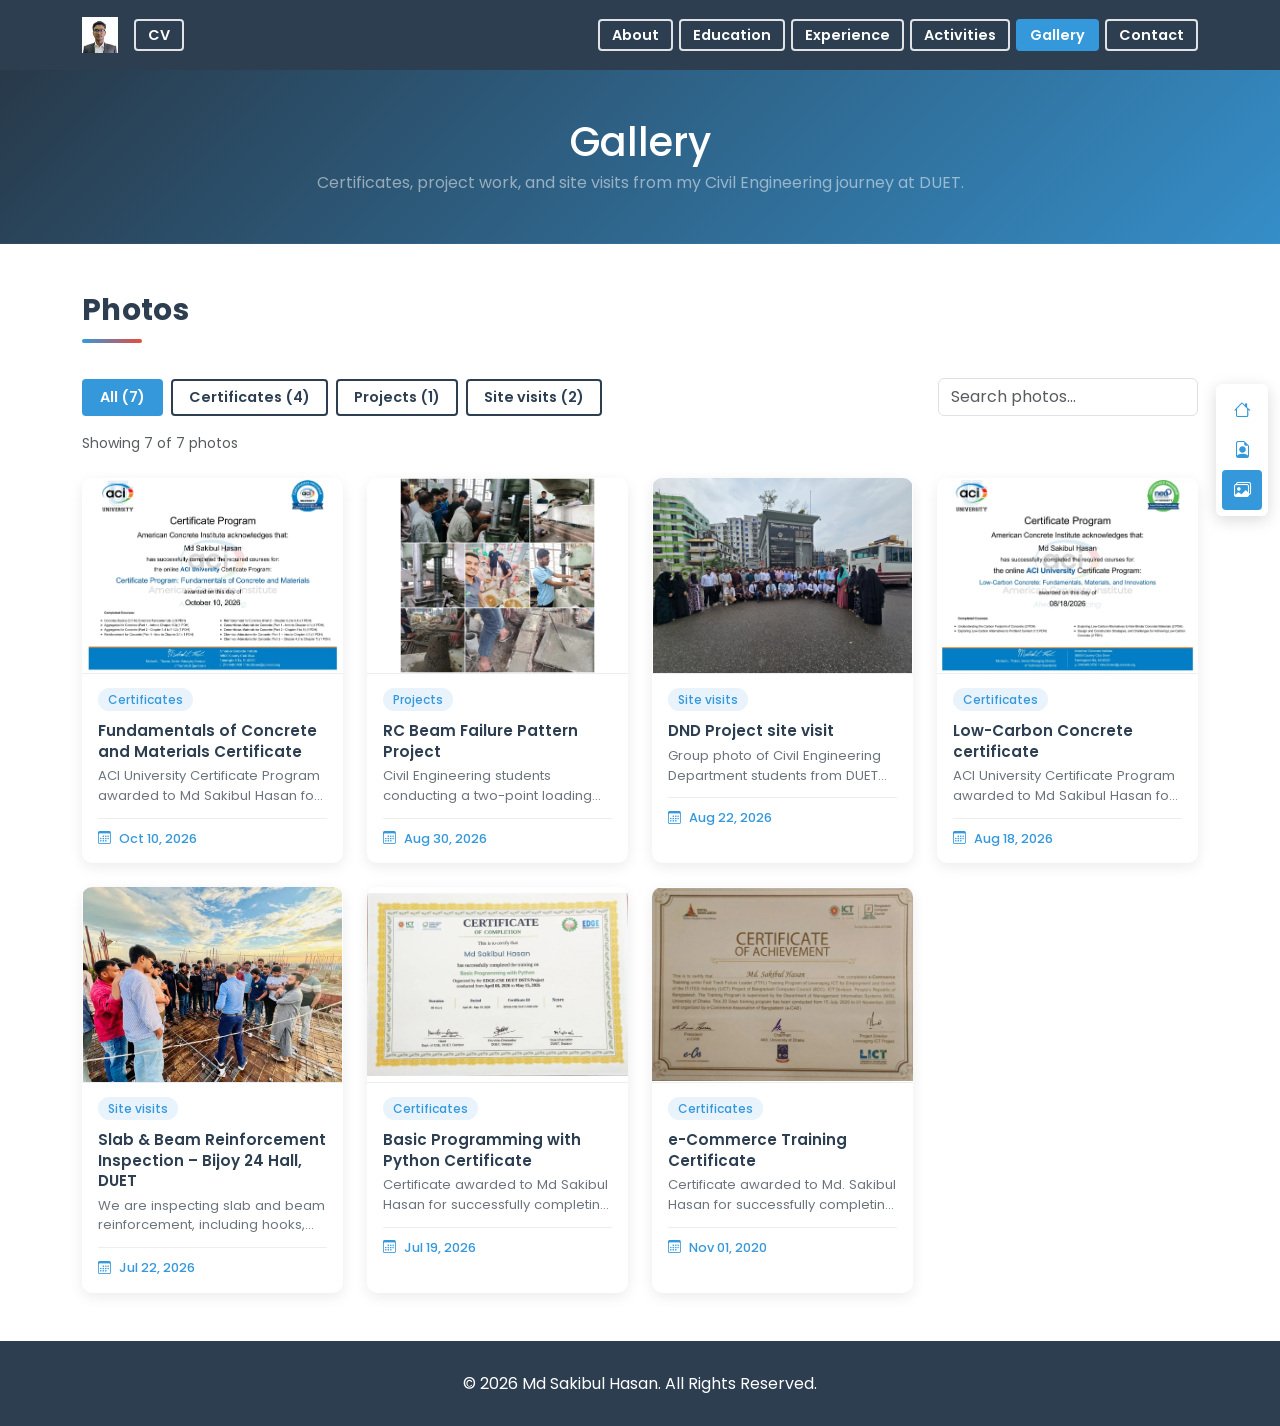
<file: gallery.html>
<!DOCTYPE html>
<html lang="en">
  <head>
    <meta charset="UTF-8" />
    <meta name="viewport" content="width=device-width, initial-scale=1.0" />
    <meta name="theme-color" content="#2c3e50" />
    <title>Gallery | Md Sakibul Hasan</title>
    <meta name="description" content="Photo gallery of Md Sakibul Hasan, Civil Engineering student at DUET: projects, certificates and site visits." />
    <meta name="robots" content="index, follow, max-image-preview:large" />
    <link rel="canonical" href="https://sakibzyx.github.io/gallery" />
    <meta property="og:type" content="website" />
    <meta property="og:url" content="https://sakibzyx.github.io/gallery" />
    <meta property="og:title" content="Gallery | Md Sakibul Hasan" />
    <meta property="og:image" content="https://sakibzyx.github.io/assets/img/og-image.jpg" />
    <link rel="icon" href="/favicon.ico" sizes="48x48" />
    <link rel="icon" type="image/webp" href="/assets/img/md-sakibul-hasan.webp" />
    <link rel="preconnect" href="https://fonts.googleapis.com" />
    <link rel="preconnect" href="https://fonts.gstatic.com" crossorigin />
    <link href="https://fonts.googleapis.com/css2?family=Poppins:wght@300;400;500;600;700&display=swap" rel="stylesheet" />
    <link href="https://cdn.jsdelivr.net/npm/bootstrap@5.3.3/dist/css/bootstrap.min.css" rel="stylesheet" />
    <link rel="stylesheet" href="https://cdn.jsdelivr.net/npm/bootstrap-icons@1.11.3/font/bootstrap-icons.min.css" media="print" onload="this.media='all'" />
    <noscript><link rel="stylesheet" href="https://cdn.jsdelivr.net/npm/bootstrap-icons@1.11.3/font/bootstrap-icons.min.css" /></noscript>
    <link rel="stylesheet" href="/assets/css/gallery.css" />
  </head>

  <body>
    <a class="visually-hidden-focusable" href="#main">Skip to main content</a>

    <nav class="navbar navbar-expand-lg navbar-dark sticky-top" aria-label="Main Navigation">
      <div class="container">
        <div class="d-flex align-items-center gap-3">
          <a class="navbar-brand d-flex align-items-center mb-0 me-0" href="https://sakibzyx.github.io/" aria-label="Home">
            <img src="/assets/img/md-sakibul-hasan.webp" height="36" width="36" style="object-fit: cover" alt="Md Sakibul Hasan Portfolio Logo" />
          </a>
          <a class="nav-cv-box" href="#" target="_blank" rel="noopener">CV</a>
        </div>
        <button class="navbar-toggler" type="button" data-bs-toggle="collapse" data-bs-target="#navbarNav" aria-controls="navbarNav" aria-expanded="false" aria-label="Toggle navigation">
          <span class="navbar-toggler-icon"></span>
        </button>
        <div class="collapse navbar-collapse" id="navbarNav">
          <ul class="navbar-nav ms-auto">
            <li class="nav-item"><a class="nav-link nav-box" href="https://sakibzyx.github.io/#about">About</a></li>
            <li class="nav-item"><a class="nav-link nav-box" href="https://sakibzyx.github.io/#education">Education</a></li>
            <li class="nav-item"><a class="nav-link nav-box" href="https://sakibzyx.github.io/#experience">Experience</a></li>
            <li class="nav-item"><a class="nav-link nav-box" href="https://sakibzyx.github.io/#activities">Activities</a></li>
            <li class="nav-item"><a class="nav-link nav-box active" href="https://sakibzyx.github.io/gallery" aria-current="page">Gallery</a></li>
            <li class="nav-item"><a class="nav-link nav-box" href="https://sakibzyx.github.io/#contact">Contact</a></li>
          </ul>
        </div>
      </div>
    </nav>

    <main id="main">
      <header class="hero-section hero-small">
        <div class="hero-slider" aria-hidden="true">
          <div class="hero-slide active" style="background-image: linear-gradient(135deg, #16222a, #3a6073)"></div>
          <div class="hero-slide" style="background-image: linear-gradient(135deg, #654ea3, #eaafc8)"></div>
          <div class="hero-slide" style="background-image: linear-gradient(135deg, #0f2027, #203a43, #2c5364)"></div>
        </div>
        <div class="hero-overlay" aria-hidden="true"></div>
        <div class="container hero-content">
          <h1 class="mb-1">Gallery</h1>
          <p class="mb-0 text-white-50">Certificates, project work, and site visits from my Civil Engineering journey at DUET.</p>
        </div>
      </header>

      <section class="py-5">
        <div class="container">
          <h2 class="section-title">Photos</h2>
          <div class="d-flex flex-wrap align-items-center justify-content-between gap-3 mb-3">
            <div id="filters" class="d-flex flex-wrap gap-2" role="group" aria-label="Filter by category"></div>
            <div>
              <label for="search" class="visually-hidden">Search photos</label>
              <input id="search" type="search" class="form-control" placeholder="Search photos..." autocomplete="off" />
            </div>
          </div>
          <p id="status" class="small text-muted mb-4" role="status" aria-live="polite"></p>
          <div id="grid" class="row g-4"></div>
        </div>
      </section>
    </main>

    <dialog id="viewer" aria-label="Photo viewer">
      <button id="vclose" class="vbtn close" type="button" aria-label="Close">&times;</button>
      <button id="vprev" class="vbtn prev" type="button" aria-label="Previous photo">&lsaquo;</button>
      <figure>
        <img id="vimg" alt="" />
        <figcaption>
          <strong id="vtitle"></strong>
          <span id="vdesc"></span>
          <small id="vcount"></small>
        </figcaption>
      </figure>
      <button id="vnext" class="vbtn next" type="button" aria-label="Next photo">&rsaquo;</button>
    </dialog>

    <footer class="text-center">
      <div class="container">
        <p class="mb-0">&copy; <span id="copyright-year">2026</span> Md Sakibul Hasan. All Rights Reserved.</p>
      </div>
    </footer>

    <nav class="side-nav" aria-label="Quick navigation">
      <a href="https://sakibzyx.github.io/" data-label="Home" aria-label="Home"><i class="bi bi-house"></i></a>
      <a href="#" data-label="CV" aria-label="CV"><i class="bi bi-file-earmark-person"></i></a>
      <a href="#gallery" data-label="Gallery" aria-label="Gallery" class="active" aria-current="page"><i class="bi bi-images"></i></a>
    </nav>

    <a href="#" class="back-to-top" aria-label="Scroll back to top"><i class="bi bi-arrow-up" aria-hidden="true"></i></a>

    <script src="https://cdn.jsdelivr.net/npm/bootstrap@5.3.3/dist/js/bootstrap.bundle.min.js"></script>
    <script src="/assets/js/gallery.js"></script>
  </body>
</html>
</file>
<file: assets/css/gallery.css>
:root { --primary-color: #2c3e50; --secondary-color: #3498db; --accent-color: #e74c3c; --dark-color: #2c3e50; }
html { scroll-behavior: smooth; scroll-padding-top: 70px; }
body { font-family: "Poppins", sans-serif; color: #333; line-height: 1.6; }

.navbar { background-color: var(--primary-color); padding: 12px 0; }
.navbar-nav { gap: 6px; align-items: center; }
.navbar-dark .navbar-nav .nav-link.nav-box, .nav-cv-box { display: inline-block; padding: 4px 12px; border: 2px solid rgba(255,255,255,.85); border-radius: 4px; color: #fff; font-size: .9rem; font-weight: 600; line-height: 1.4; text-decoration: none; transition: all .25s ease; }
.navbar-dark .navbar-nav .nav-link.nav-box:hover, .navbar-dark .navbar-nav .nav-link.nav-box:focus-visible, .nav-cv-box:hover, .nav-cv-box:focus-visible { background-color: #fff; color: var(--primary-color); transform: translateY(-2px); }
.navbar-dark .navbar-nav .nav-link.nav-box.active { background-color: var(--secondary-color); border-color: var(--secondary-color); color: #fff; }
@media (max-width: 991.98px) {
  .navbar-nav { padding-top: 12px; align-items: stretch; }
  .navbar-dark .navbar-nav .nav-link.nav-box { display: block; text-align: center; margin-bottom: 4px; }
}

.hero-section { position: relative; overflow: hidden; color: #fff; padding: 60px 0; text-align: center; }
.hero-small { padding: 48px 0; }
.hero-slider { position: absolute; inset: 0; z-index: 0; }
.hero-slide { position: absolute; inset: 0; background-size: cover; background-position: center; opacity: 0; transition: opacity 1.5s ease-in-out; }
.hero-slide.active { opacity: 1; }
.hero-overlay { position: absolute; inset: 0; z-index: 1; opacity: .82; background: linear-gradient(135deg, var(--primary-color) 0%, var(--secondary-color) 100%); }
.hero-content { position: relative; z-index: 2; }

.section-title { position: relative; margin-bottom: 35px; padding-bottom: 16px; font-weight: 700; font-size: 1.85rem; letter-spacing: .3px; color: var(--primary-color); }
.section-title::after { content: ""; position: absolute; bottom: 0; left: 0; width: 60px; height: 4px; border-radius: 2px; background: linear-gradient(90deg, var(--secondary-color), var(--accent-color)); }
.card { border: none; border-radius: 10px; box-shadow: 0 4px 14px rgba(0,0,0,.08); transition: transform .25s ease, box-shadow .25s ease; }
.card:hover { transform: translateY(-4px); box-shadow: 0 8px 22px rgba(0,0,0,.12); }

footer { background-color: var(--dark-color); color: #fff; padding: 30px 0; }
.back-to-top { position: fixed; bottom: 24px; right: 24px; width: 46px; height: 46px; background-color: var(--secondary-color); color: #fff; border-radius: 50%; text-align: center; line-height: 46px; font-size: 20px; text-decoration: none; display: none; z-index: 1000; box-shadow: 0 4px 10px rgba(0,0,0,.2); }
.back-to-top:hover { color: #fff; background-color: var(--primary-color); }

/* Gallery */
#search { max-width: 260px; }
.chip { cursor: pointer; padding: 5px 16px; border: 2px solid var(--primary-color); border-radius: 4px; background: #fff; color: var(--primary-color); font-size: .9rem; font-weight: 600; transition: all .25s ease; }
.chip:hover { background: var(--primary-color); color: #fff; }
.chip[aria-pressed="true"] { background: var(--secondary-color); border-color: var(--secondary-color); color: #fff; }

.gcard { width: 100%; padding: 0; text-align: left; overflow: hidden; cursor: pointer; background: #fff; font: inherit; color: inherit; }
.frame { display: block; aspect-ratio: 4 / 3; background: #e9ecef; position: relative; overflow: hidden; }
.frame.doc { background: #fff; border-bottom: 1px solid #eee; }
.frame img { width: 100%; height: 100%; object-fit: cover; opacity: 0; transition: opacity .4s, transform .4s; }
.frame.doc img { object-fit: contain; }
.frame img.in { opacity: 1; }
.gcard:hover .frame img { transform: scale(1.03); }
.frame.missing::after { content: "Image not found"; position: absolute; inset: 0; display: grid; place-items: center; font-size: .85rem; color: #6c757d; }
.meta { display: flex; flex-direction: column; flex: 1; gap: 4px; padding: 14px 16px; }
.cap-title { font-size: .95rem; font-weight: 600; line-height: 1.35; color: var(--primary-color); }
.cap-desc { font-size: .82rem; color: #6c757d; line-height: 1.5; display: -webkit-box; -webkit-line-clamp: 2; -webkit-box-orient: vertical; overflow: hidden; }
.cap-date { margin-top: auto; padding-top: 10px; border-top: 1px solid #eee; font-size: .8rem; font-weight: 500; color: var(--secondary-color); }
.cap-desc + .cap-date { margin-top: 8px; }
.tag { align-self: flex-start; font-size: .75rem; font-weight: 500; padding: 2px 10px; border-radius: 999px; background: #e8f3fc; color: var(--secondary-color); margin-bottom: 6px; }
:focus-visible { outline: 3px solid var(--secondary-color); outline-offset: 3px; }

/* Viewer */
dialog { border: 0; padding: 0; background: transparent; max-width: none; max-height: none; width: 100%; height: 100%; }
dialog::backdrop { background: rgba(20,30,40,.94); }
dialog[open] { display: flex; align-items: center; justify-content: center; animation: fade .2s ease; }
@keyframes fade { from { opacity: 0; } }
dialog figure { max-width: min(92vw, 1100px); text-align: center; color: #fff; margin: 0; }
dialog img { max-width: 100%; max-height: 74vh; border-radius: 4px; box-shadow: 0 8px 40px rgba(0,0,0,.5); }
dialog figcaption { display: flex; flex-direction: column; gap: 2px; margin-top: 14px; }
dialog figcaption span { color: #c9d3dc; font-size: .95rem; }
dialog figcaption small { color: #9aa8b4; margin-top: 4px; }
.vbtn { position: absolute; width: 48px; height: 48px; border: 0; border-radius: 50%; background: rgba(255,255,255,.14); color: #fff; font-size: 2rem; line-height: 1; cursor: pointer; }
.vbtn:hover { background: var(--secondary-color); }
.vbtn[hidden] { display: none; }
.close { top: 16px; right: 16px; }
.prev { left: 16px; top: 50%; translate: 0 -50%; }
.next { right: 16px; top: 50%; translate: 0 -50%; }

/* Floating side navigation */
.side-nav { position: fixed; top: 50%; right: 12px; transform: translateY(-50%); z-index: 1000; display: flex; flex-direction: column; padding: 6px; background: #fff; border-radius: 6px; box-shadow: 0 4px 16px rgba(0,0,0,.15); }
.side-nav a { position: relative; display: flex; align-items: center; justify-content: center; width: 40px; height: 40px; color: var(--secondary-color); font-size: 1.05rem; border-radius: 4px; text-decoration: none; transition: background-color .2s ease, color .2s ease; }
.side-nav a:hover, .side-nav a:focus-visible, .side-nav a.active { background-color: var(--secondary-color); color: #fff; }
.side-nav a::after { content: attr(data-label); position: absolute; right: 52px; top: 50%; transform: translateY(-50%); padding: 4px 10px; background: var(--primary-color); color: #fff; font-size: .78rem; white-space: nowrap; border-radius: 4px; opacity: 0; pointer-events: none; transition: opacity .2s ease; }
.side-nav a:hover::after, .side-nav a:focus-visible::after { opacity: 1; }

@media (max-width: 575.98px) {
  .side-nav { right: 6px; padding: 4px; }
  .side-nav a { width: 34px; height: 34px; font-size: .95rem; }
  .side-nav a::after { display: none; }
  .back-to-top { right: 56px; }
}
@media (max-width: 560px) { #search { max-width: 100%; } .prev, .next { top: auto; bottom: 16px; translate: none; } }
@media (prefers-reduced-motion: reduce) { * { transition: none !important; animation: none !important; } html { scroll-behavior: auto; } }
</file>
